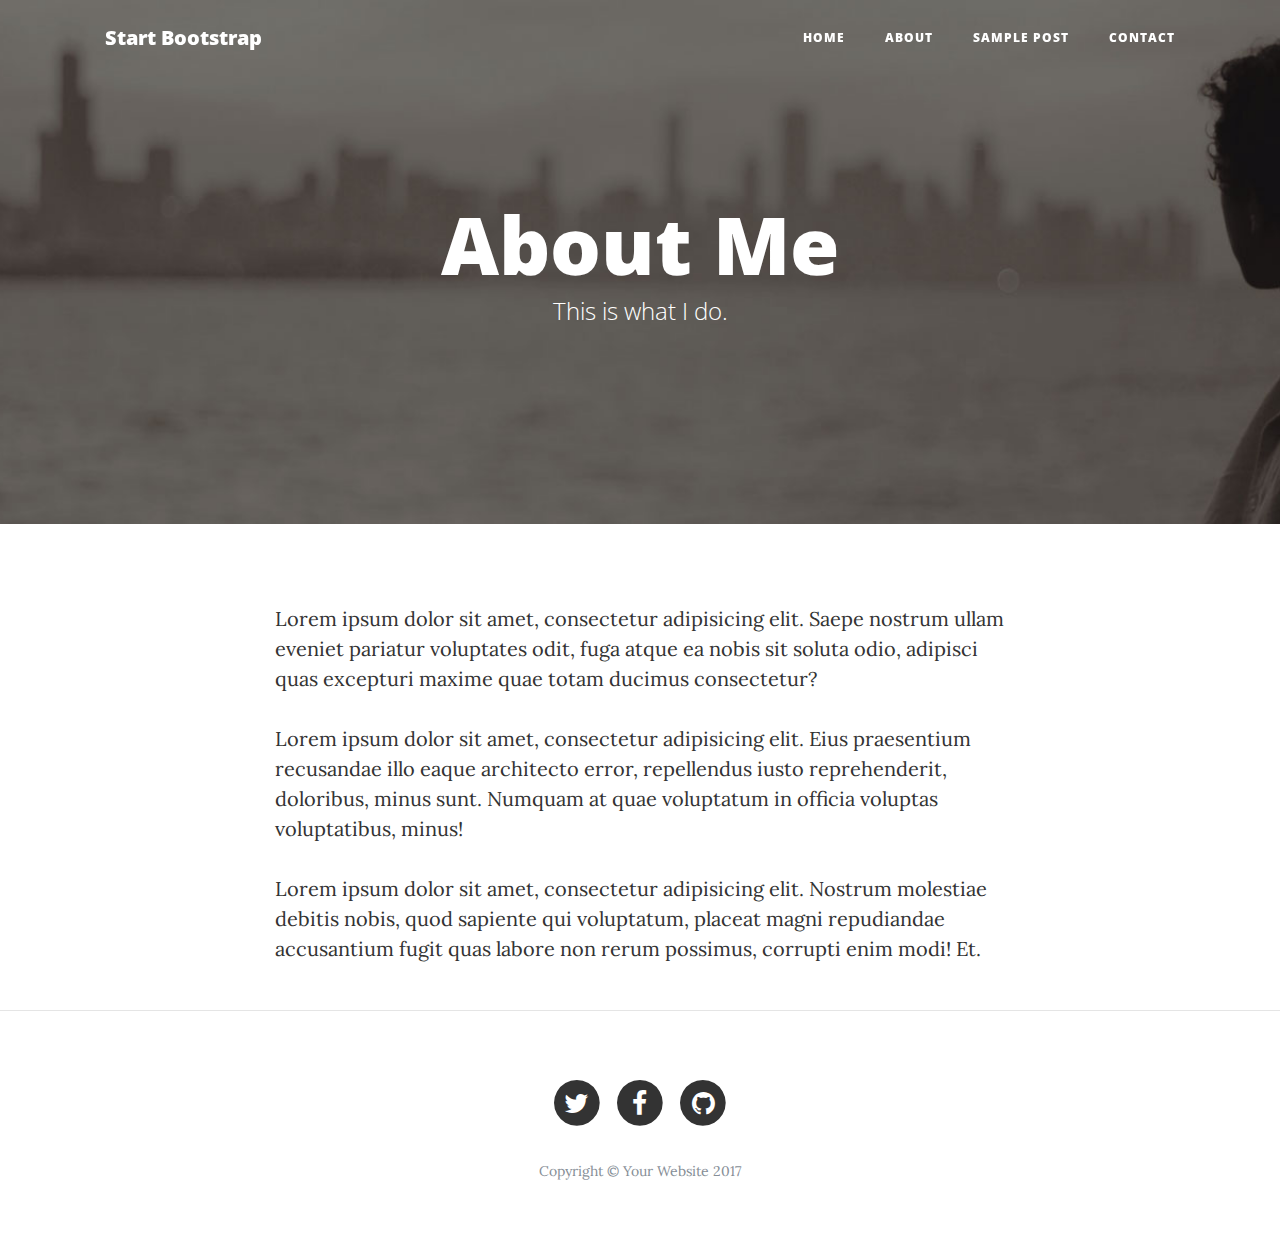
<file: about.html>
<!DOCTYPE html>
<html lang="en">

  <head>

    <meta charset="utf-8">
    <meta name="viewport" content="width=device-width, initial-scale=1, shrink-to-fit=no">
    <meta name="description" content="">
    <meta name="author" content="">

    <title>Clean Blog - Start Bootstrap Theme</title>

    <!-- Bootstrap core CSS -->
    <link href="vendor/bootstrap/css/bootstrap.min.css" rel="stylesheet">

    <!-- Custom fonts for this template -->
    <link href="vendor/font-awesome/css/font-awesome.min.css" rel="stylesheet" type="text/css">
    <link href='https://fonts.googleapis.com/css?family=Lora:400,700,400italic,700italic' rel='stylesheet' type='text/css'>
    <link href='https://fonts.googleapis.com/css?family=Open+Sans:300italic,400italic,600italic,700italic,800italic,400,300,600,700,800' rel='stylesheet' type='text/css'>

    <!-- Custom styles for this template -->
    <link href="css/clean-blog.min.css" rel="stylesheet">

  </head>

  <body>

    <!-- Navigation -->
    <nav class="navbar navbar-expand-lg navbar-light fixed-top" id="mainNav">
      <div class="container">
        <a class="navbar-brand" href="index.html">Start Bootstrap</a>
        <button class="navbar-toggler navbar-toggler-right" type="button" data-toggle="collapse" data-target="#navbarResponsive" aria-controls="navbarResponsive" aria-expanded="false" aria-label="Toggle navigation">
          Menu
          <i class="fa fa-bars"></i>
        </button>
        <div class="collapse navbar-collapse" id="navbarResponsive">
          <ul class="navbar-nav ml-auto">
            <li class="nav-item">
              <a class="nav-link" href="index.html">Home</a>
            </li>
            <li class="nav-item">
              <a class="nav-link" href="about.html">About</a>
            </li>
            <li class="nav-item">
              <a class="nav-link" href="post.html">Sample Post</a>
            </li>
            <li class="nav-item">
              <a class="nav-link" href="contact.html">Contact</a>
            </li>
          </ul>
        </div>
      </div>
    </nav>

    <!-- Page Header -->
    <header class="masthead" style="background-image: url('img/about-bg.jpg')">
      <div class="container">
        <div class="row">
          <div class="col-lg-8 col-md-10 mx-auto">
            <div class="page-heading">
              <h1>About Me</h1>
              <span class="subheading">This is what I do.</span>
            </div>
          </div>
        </div>
      </div>
    </header>

    <!-- Main Content -->
    <div class="container">
      <div class="row">
        <div class="col-lg-8 col-md-10 mx-auto">
          <p>Lorem ipsum dolor sit amet, consectetur adipisicing elit. Saepe nostrum ullam eveniet pariatur voluptates odit, fuga atque ea nobis sit soluta odio, adipisci quas excepturi maxime quae totam ducimus consectetur?</p>
          <p>Lorem ipsum dolor sit amet, consectetur adipisicing elit. Eius praesentium recusandae illo eaque architecto error, repellendus iusto reprehenderit, doloribus, minus sunt. Numquam at quae voluptatum in officia voluptas voluptatibus, minus!</p>
          <p>Lorem ipsum dolor sit amet, consectetur adipisicing elit. Nostrum molestiae debitis nobis, quod sapiente qui voluptatum, placeat magni repudiandae accusantium fugit quas labore non rerum possimus, corrupti enim modi! Et.</p>
        </div>
      </div>
    </div>

    <hr>

    <!-- Footer -->
    <footer>
      <div class="container">
        <div class="row">
          <div class="col-lg-8 col-md-10 mx-auto">
            <ul class="list-inline text-center">
              <li class="list-inline-item">
                <a href="#">
                  <span class="fa-stack fa-lg">
                    <i class="fa fa-circle fa-stack-2x"></i>
                    <i class="fa fa-twitter fa-stack-1x fa-inverse"></i>
                  </span>
                </a>
              </li>
              <li class="list-inline-item">
                <a href="#">
                  <span class="fa-stack fa-lg">
                    <i class="fa fa-circle fa-stack-2x"></i>
                    <i class="fa fa-facebook fa-stack-1x fa-inverse"></i>
                  </span>
                </a>
              </li>
              <li class="list-inline-item">
                <a href="#">
                  <span class="fa-stack fa-lg">
                    <i class="fa fa-circle fa-stack-2x"></i>
                    <i class="fa fa-github fa-stack-1x fa-inverse"></i>
                  </span>
                </a>
              </li>
            </ul>
            <p class="copyright text-muted">Copyright &copy; Your Website 2017</p>
          </div>
        </div>
      </div>
    </footer>

    <!-- Bootstrap core JavaScript -->
    <script src="vendor/jquery/jquery.min.js"></script>
    <script src="vendor/popper/popper.min.js"></script>
    <script src="vendor/bootstrap/js/bootstrap.min.js"></script>

    <!-- Custom scripts for this template -->
    <script src="js/clean-blog.min.js"></script>

  </body>

</html>
</file>
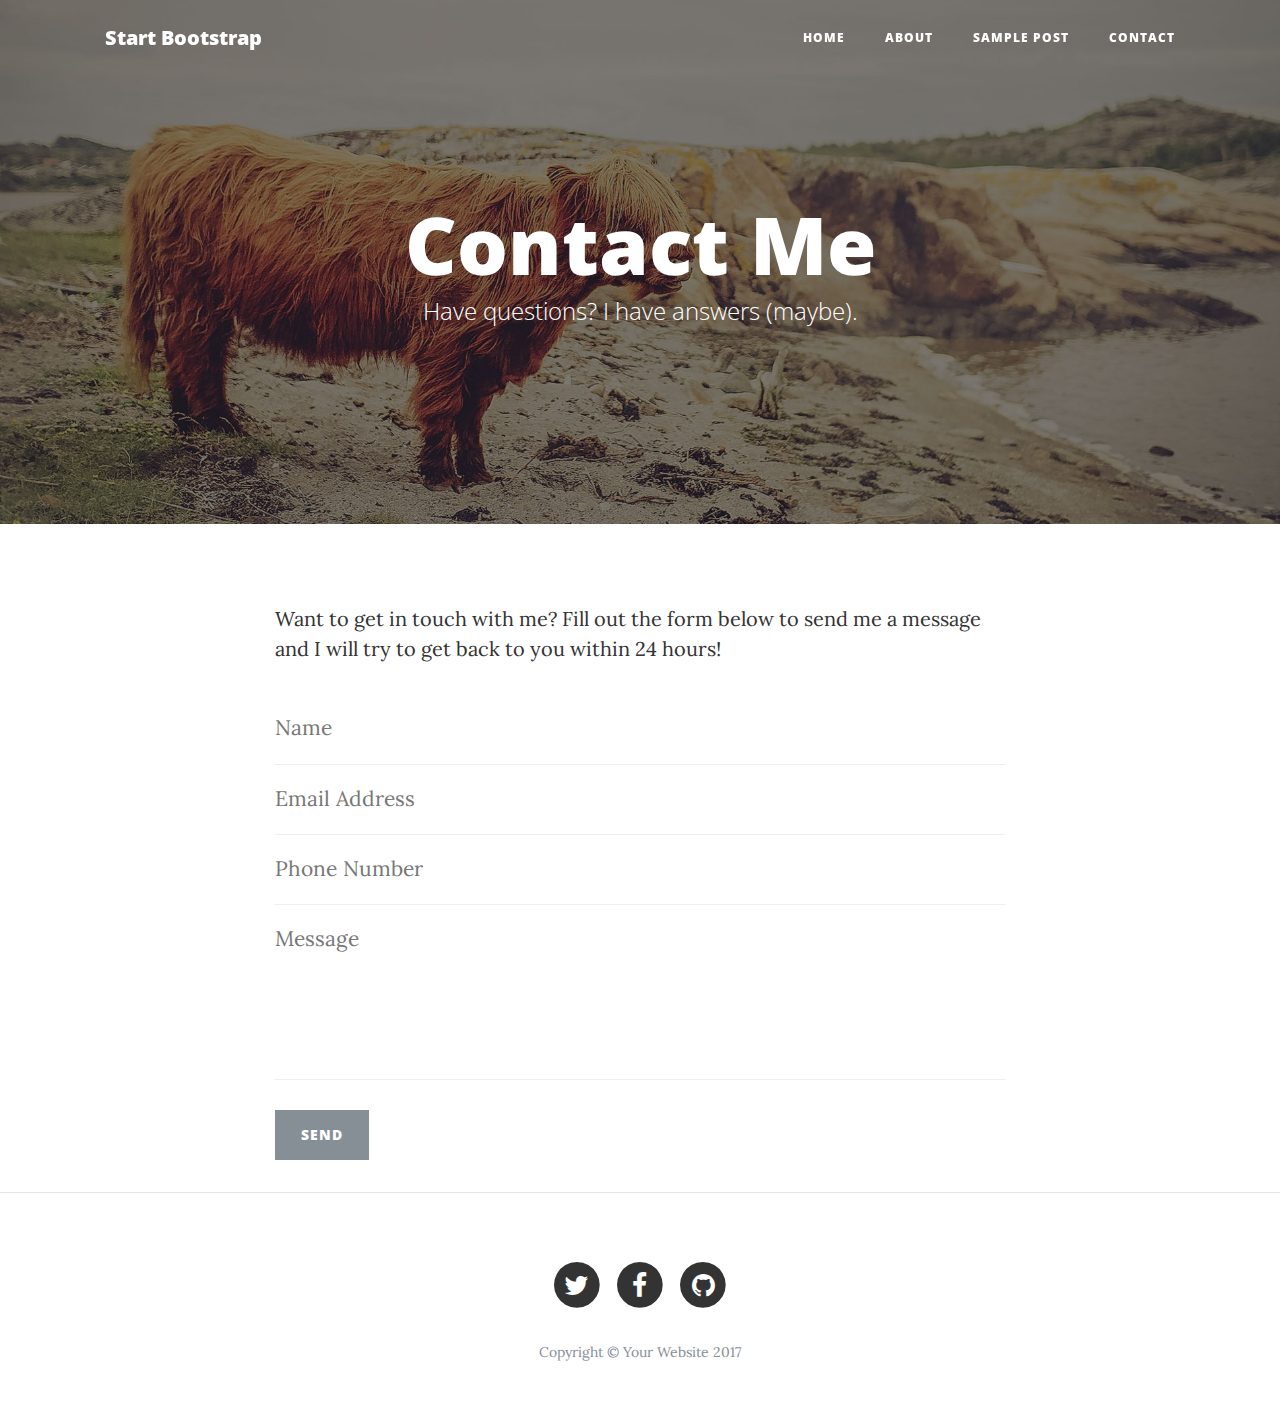
<file: contact.html>
<!DOCTYPE html>
<html lang="en">

  <head>

    <meta charset="utf-8">
    <meta name="viewport" content="width=device-width, initial-scale=1, shrink-to-fit=no">
    <meta name="description" content="">
    <meta name="author" content="">

    <title>Clean Blog - Start Bootstrap Theme</title>

    <!-- Bootstrap core CSS -->
    <link href="vendor/bootstrap/css/bootstrap.min.css" rel="stylesheet">

    <!-- Custom fonts for this template -->
    <link href="vendor/font-awesome/css/font-awesome.min.css" rel="stylesheet" type="text/css">
    <link href='https://fonts.googleapis.com/css?family=Lora:400,700,400italic,700italic' rel='stylesheet' type='text/css'>
    <link href='https://fonts.googleapis.com/css?family=Open+Sans:300italic,400italic,600italic,700italic,800italic,400,300,600,700,800' rel='stylesheet' type='text/css'>

    <!-- Custom styles for this template -->
    <link href="css/clean-blog.min.css" rel="stylesheet">

  </head>

  <body>

    <!-- Navigation -->
    <nav class="navbar navbar-expand-lg navbar-light fixed-top" id="mainNav">
      <div class="container">
        <a class="navbar-brand" href="index.html">Start Bootstrap</a>
        <button class="navbar-toggler navbar-toggler-right" type="button" data-toggle="collapse" data-target="#navbarResponsive" aria-controls="navbarResponsive" aria-expanded="false" aria-label="Toggle navigation">
          Menu
          <i class="fa fa-bars"></i>
        </button>
        <div class="collapse navbar-collapse" id="navbarResponsive">
          <ul class="navbar-nav ml-auto">
            <li class="nav-item">
              <a class="nav-link" href="index.html">Home</a>
            </li>
            <li class="nav-item">
              <a class="nav-link" href="about.html">About</a>
            </li>
            <li class="nav-item">
              <a class="nav-link" href="post.html">Sample Post</a>
            </li>
            <li class="nav-item">
              <a class="nav-link" href="contact.html">Contact</a>
            </li>
          </ul>
        </div>
      </div>
    </nav>

    <!-- Page Header -->
    <header class="masthead" style="background-image: url('img/contact-bg.jpg')">
      <div class="container">
        <div class="row">
          <div class="col-lg-8 col-md-10 mx-auto">
            <div class="page-heading">
              <h1>Contact Me</h1>
              <span class="subheading">Have questions? I have answers (maybe).</span>
            </div>
          </div>
        </div>
      </div>
    </header>

    <!-- Main Content -->
    <div class="container">
      <div class="row">
        <div class="col-lg-8 col-md-10 mx-auto">
          <p>Want to get in touch with me? Fill out the form below to send me a message and I will try to get back to you within 24 hours!</p>
          <!-- Contact Form - Enter your email address on line 19 of the mail/contact_me.php file to make this form work. -->
          <!-- WARNING: Some web hosts do not allow emails to be sent through forms to common mail hosts like Gmail or Yahoo. It's recommended that you use a private domain email address! -->
          <!-- NOTE: To use the contact form, your site must be on a live web host with PHP! The form will not work locally! -->
          <form name="sentMessage" id="contactForm" novalidate>
            <div class="control-group">
              <div class="form-group floating-label-form-group controls">
                <label>Name</label>
                <input type="text" class="form-control" placeholder="Name" id="name" required data-validation-required-message="Please enter your name.">
                <p class="help-block text-danger"></p>
              </div>
            </div>
            <div class="control-group">
              <div class="form-group floating-label-form-group controls">
                <label>Email Address</label>
                <input type="email" class="form-control" placeholder="Email Address" id="email" required data-validation-required-message="Please enter your email address.">
                <p class="help-block text-danger"></p>
              </div>
            </div>
            <div class="control-group">
              <div class="form-group col-xs-12 floating-label-form-group controls">
                <label>Phone Number</label>
                <input type="tel" class="form-control" placeholder="Phone Number" id="phone" required data-validation-required-message="Please enter your phone number.">
                <p class="help-block text-danger"></p>
              </div>
            </div>
            <div class="control-group">
              <div class="form-group floating-label-form-group controls">
                <label>Message</label>
                <textarea rows="5" class="form-control" placeholder="Message" id="message" required data-validation-required-message="Please enter a message."></textarea>
                <p class="help-block text-danger"></p>
              </div>
            </div>
            <br>
            <div id="success"></div>
            <div class="form-group">
              <button type="submit" class="btn btn-secondary" id="sendMessageButton">Send</button>
            </div>
          </form>
        </div>
      </div>
    </div>

    <hr>

    <!-- Footer -->
    <footer>
      <div class="container">
        <div class="row">
          <div class="col-lg-8 col-md-10 mx-auto">
            <ul class="list-inline text-center">
              <li class="list-inline-item">
                <a href="#">
                  <span class="fa-stack fa-lg">
                    <i class="fa fa-circle fa-stack-2x"></i>
                    <i class="fa fa-twitter fa-stack-1x fa-inverse"></i>
                  </span>
                </a>
              </li>
              <li class="list-inline-item">
                <a href="#">
                  <span class="fa-stack fa-lg">
                    <i class="fa fa-circle fa-stack-2x"></i>
                    <i class="fa fa-facebook fa-stack-1x fa-inverse"></i>
                  </span>
                </a>
              </li>
              <li class="list-inline-item">
                <a href="#">
                  <span class="fa-stack fa-lg">
                    <i class="fa fa-circle fa-stack-2x"></i>
                    <i class="fa fa-github fa-stack-1x fa-inverse"></i>
                  </span>
                </a>
              </li>
            </ul>
            <p class="copyright text-muted">Copyright &copy; Your Website 2017</p>
          </div>
        </div>
      </div>
    </footer>

    <!-- Bootstrap core JavaScript -->
    <script src="vendor/jquery/jquery.min.js"></script>
    <script src="vendor/popper/popper.min.js"></script>
    <script src="vendor/bootstrap/js/bootstrap.min.js"></script>

    <!-- Contact Form JavaScript -->
    <script src="js/jqBootstrapValidation.js"></script>
    <script src="js/contact_me.js"></script>

    <!-- Custom scripts for this template -->
    <script src="js/clean-blog.min.js"></script>

  </body>

</html>
</file>
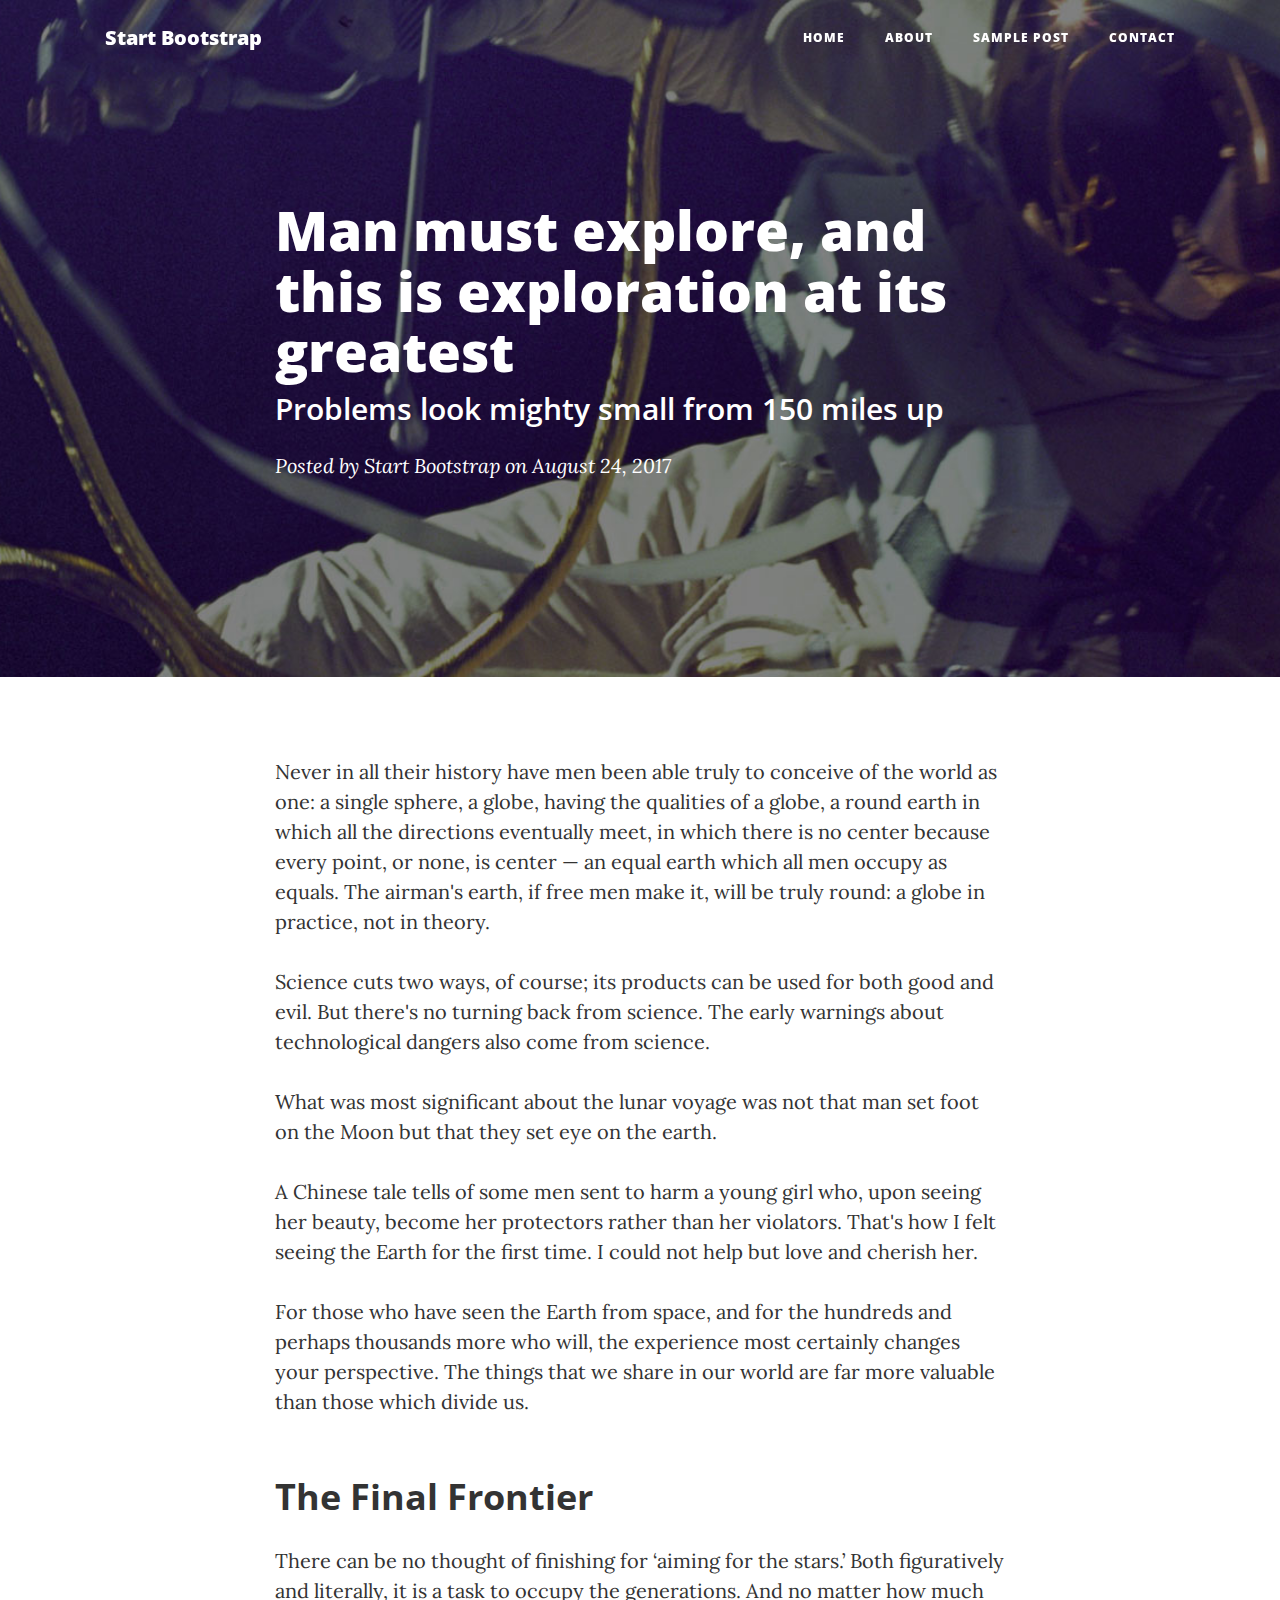
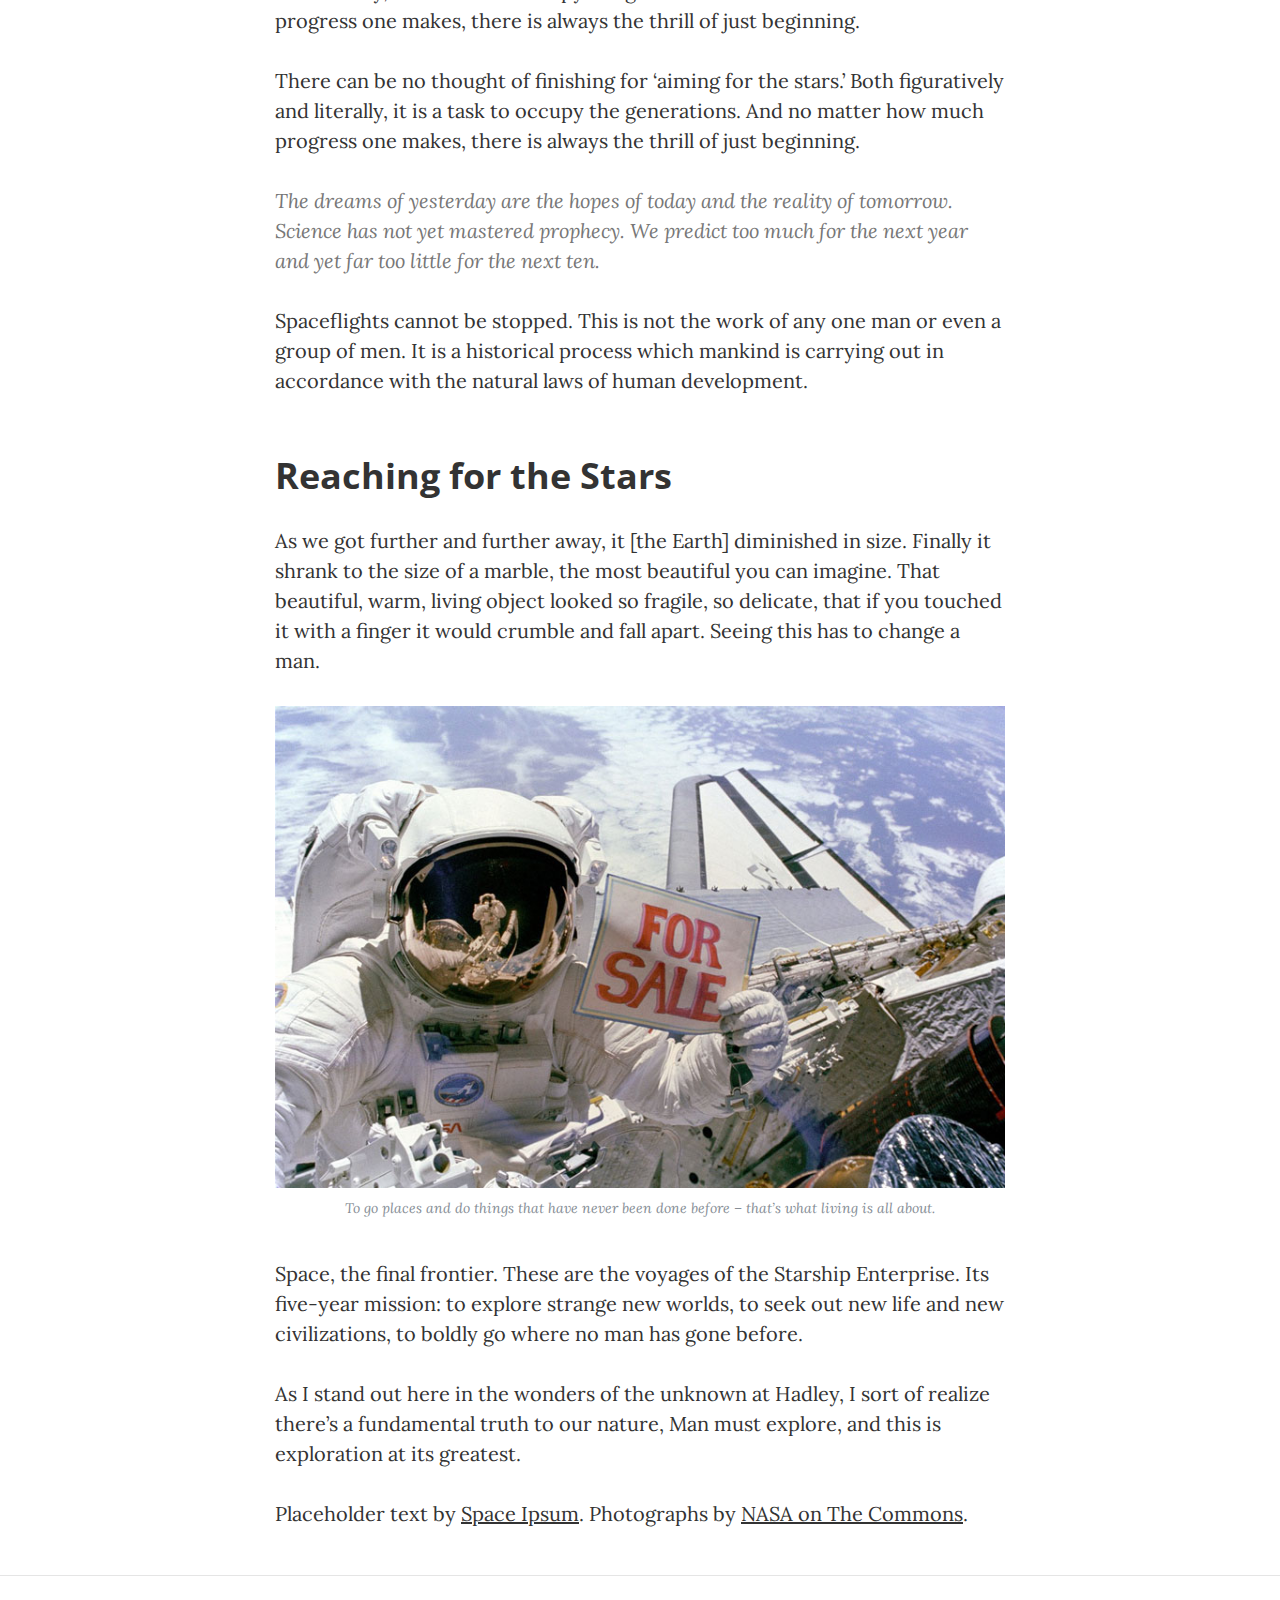
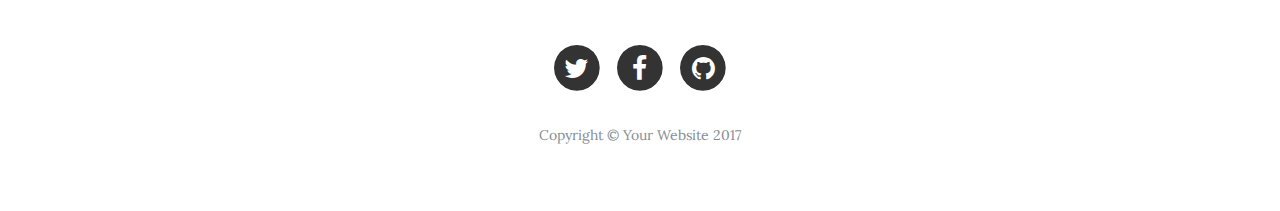
<file: post.html>
<!DOCTYPE html>
<html lang="en">

  <head>

    <meta charset="utf-8">
    <meta name="viewport" content="width=device-width, initial-scale=1, shrink-to-fit=no">
    <meta name="description" content="">
    <meta name="author" content="">

    <title>Clean Blog - Start Bootstrap Theme</title>

    <!-- Bootstrap core CSS -->
    <link href="vendor/bootstrap/css/bootstrap.min.css" rel="stylesheet">

    <!-- Custom fonts for this template -->
    <link href="vendor/font-awesome/css/font-awesome.min.css" rel="stylesheet" type="text/css">
    <link href='https://fonts.googleapis.com/css?family=Lora:400,700,400italic,700italic' rel='stylesheet' type='text/css'>
    <link href='https://fonts.googleapis.com/css?family=Open+Sans:300italic,400italic,600italic,700italic,800italic,400,300,600,700,800' rel='stylesheet' type='text/css'>

    <!-- Custom styles for this template -->
    <link href="css/clean-blog.min.css" rel="stylesheet">

  </head>

  <body>

    <!-- Navigation -->
    <nav class="navbar navbar-expand-lg navbar-light fixed-top" id="mainNav">
      <div class="container">
        <a class="navbar-brand" href="index.html">Start Bootstrap</a>
        <button class="navbar-toggler navbar-toggler-right" type="button" data-toggle="collapse" data-target="#navbarResponsive" aria-controls="navbarResponsive" aria-expanded="false" aria-label="Toggle navigation">
          Menu
          <i class="fa fa-bars"></i>
        </button>
        <div class="collapse navbar-collapse" id="navbarResponsive">
          <ul class="navbar-nav ml-auto">
            <li class="nav-item">
              <a class="nav-link" href="index.html">Home</a>
            </li>
            <li class="nav-item">
              <a class="nav-link" href="about.html">About</a>
            </li>
            <li class="nav-item">
              <a class="nav-link" href="post.html">Sample Post</a>
            </li>
            <li class="nav-item">
              <a class="nav-link" href="contact.html">Contact</a>
            </li>
          </ul>
        </div>
      </div>
    </nav>

    <!-- Page Header -->
    <header class="masthead" style="background-image: url('img/post-bg.jpg')">
      <div class="container">
        <div class="row">
          <div class="col-lg-8 col-md-10 mx-auto">
            <div class="post-heading">
              <h1>Man must explore, and this is exploration at its greatest</h1>
              <h2 class="subheading">Problems look mighty small from 150 miles up</h2>
              <span class="meta">Posted by
                <a href="#">Start Bootstrap</a>
                on August 24, 2017</span>
            </div>
          </div>
        </div>
      </div>
    </header>

    <!-- Post Content -->
    <article>
      <div class="container">
        <div class="row">
          <div class="col-lg-8 col-md-10 mx-auto">
            <p>Never in all their history have men been able truly to conceive of the world as one: a single sphere, a globe, having the qualities of a globe, a round earth in which all the directions eventually meet, in which there is no center because every point, or none, is center — an equal earth which all men occupy as equals. The airman's earth, if free men make it, will be truly round: a globe in practice, not in theory.</p>

            <p>Science cuts two ways, of course; its products can be used for both good and evil. But there's no turning back from science. The early warnings about technological dangers also come from science.</p>

            <p>What was most significant about the lunar voyage was not that man set foot on the Moon but that they set eye on the earth.</p>

            <p>A Chinese tale tells of some men sent to harm a young girl who, upon seeing her beauty, become her protectors rather than her violators. That's how I felt seeing the Earth for the first time. I could not help but love and cherish her.</p>

            <p>For those who have seen the Earth from space, and for the hundreds and perhaps thousands more who will, the experience most certainly changes your perspective. The things that we share in our world are far more valuable than those which divide us.</p>

            <h2 class="section-heading">The Final Frontier</h2>

            <p>There can be no thought of finishing for ‘aiming for the stars.’ Both figuratively and literally, it is a task to occupy the generations. And no matter how much progress one makes, there is always the thrill of just beginning.</p>

            <p>There can be no thought of finishing for ‘aiming for the stars.’ Both figuratively and literally, it is a task to occupy the generations. And no matter how much progress one makes, there is always the thrill of just beginning.</p>

            <blockquote class="blockquote">The dreams of yesterday are the hopes of today and the reality of tomorrow. Science has not yet mastered prophecy. We predict too much for the next year and yet far too little for the next ten.</blockquote>

            <p>Spaceflights cannot be stopped. This is not the work of any one man or even a group of men. It is a historical process which mankind is carrying out in accordance with the natural laws of human development.</p>

            <h2 class="section-heading">Reaching for the Stars</h2>

            <p>As we got further and further away, it [the Earth] diminished in size. Finally it shrank to the size of a marble, the most beautiful you can imagine. That beautiful, warm, living object looked so fragile, so delicate, that if you touched it with a finger it would crumble and fall apart. Seeing this has to change a man.</p>

            <a href="#">
              <img class="img-fluid" src="img/post-sample-image.jpg" alt="">
            </a>
            <span class="caption text-muted">To go places and do things that have never been done before – that’s what living is all about.</span>

            <p>Space, the final frontier. These are the voyages of the Starship Enterprise. Its five-year mission: to explore strange new worlds, to seek out new life and new civilizations, to boldly go where no man has gone before.</p>

            <p>As I stand out here in the wonders of the unknown at Hadley, I sort of realize there’s a fundamental truth to our nature, Man must explore, and this is exploration at its greatest.</p>

            <p>Placeholder text by
              <a href="http://spaceipsum.com/">Space Ipsum</a>. Photographs by
              <a href="https://www.flickr.com/photos/nasacommons/">NASA on The Commons</a>.</p>
          </div>
        </div>
      </div>
    </article>

    <hr>

    <!-- Footer -->
    <footer>
      <div class="container">
        <div class="row">
          <div class="col-lg-8 col-md-10 mx-auto">
            <ul class="list-inline text-center">
              <li class="list-inline-item">
                <a href="#">
                  <span class="fa-stack fa-lg">
                    <i class="fa fa-circle fa-stack-2x"></i>
                    <i class="fa fa-twitter fa-stack-1x fa-inverse"></i>
                  </span>
                </a>
              </li>
              <li class="list-inline-item">
                <a href="#">
                  <span class="fa-stack fa-lg">
                    <i class="fa fa-circle fa-stack-2x"></i>
                    <i class="fa fa-facebook fa-stack-1x fa-inverse"></i>
                  </span>
                </a>
              </li>
              <li class="list-inline-item">
                <a href="#">
                  <span class="fa-stack fa-lg">
                    <i class="fa fa-circle fa-stack-2x"></i>
                    <i class="fa fa-github fa-stack-1x fa-inverse"></i>
                  </span>
                </a>
              </li>
            </ul>
            <p class="copyright text-muted">Copyright &copy; Your Website 2017</p>
          </div>
        </div>
      </div>
    </footer>

    <!-- Bootstrap core JavaScript -->
    <script src="vendor/jquery/jquery.min.js"></script>
    <script src="vendor/popper/popper.min.js"></script>
    <script src="vendor/bootstrap/js/bootstrap.min.js"></script>

    <!-- Custom scripts for this template -->
    <script src="js/clean-blog.min.js"></script>

  </body>

</html>
</file>
<file: css/clean-blog.min.css>
/*!
 * Start Bootstrap - Clean Blog v4.0.0-beta (https://startbootstrap.com/template-overviews/clean-blog)
 * Copyright 2013-2017 Start Bootstrap
 * Licensed under MIT (https://github.com/BlackrockDigital/startbootstrap-clean-blog/blob/master/LICENSE)
 */body{font-size:20px;color:#333;font-family:Lora,'Times New Roman',serif}p{line-height:1.5;margin:30px 0}p a{text-decoration:underline}h1,h2,h3,h4,h5,h6{font-weight:800;font-family:'Open Sans','Helvetica Neue',Helvetica,Arial,sans-serif}a{color:#333;-webkit-transition:all .2s;-moz-transition:all .2s;transition:all .2s}a:focus,a:hover{color:#0085a1}a img:focus,a img:hover{cursor:zoom-in}blockquote{font-style:italic;color:#777}.section-heading{font-size:36px;font-weight:700;margin-top:60px}.caption{font-size:14px;font-style:italic;display:block;margin:0;padding:10px;text-align:center;border-bottom-right-radius:5px;border-bottom-left-radius:5px}::-moz-selection{color:#fff;background:#0085a1;text-shadow:none}::selection{color:#fff;background:#0085a1;text-shadow:none}img::selection{color:#fff;background:0 0}img::-moz-selection{color:#fff;background:0 0}body{-webkit-tap-highlight-color:#0085a1}#mainNav{position:absolute;border-bottom:1px solid #eee;background-color:#fff;font-family:'Open Sans','Helvetica Neue',Helvetica,Arial,sans-serif}#mainNav .navbar-brand{font-weight:800;color:#777}#mainNav .navbar-toggler{font-size:12px;font-weight:800;padding:13px;text-transform:uppercase;color:#777}#mainNav .navbar-nav>li.nav-item>a{font-size:12px;font-weight:800;letter-spacing:1px;text-transform:uppercase}@media only screen and (min-width:992px){#mainNav{border-bottom:1px solid transparent;background:0 0}#mainNav .navbar-brand{padding:15px 20px;color:#fff}#mainNav .navbar-brand:focus,#mainNav .navbar-brand:hover{color:rgba(255,255,255,.8)}#mainNav .navbar-nav>li.nav-item>a{padding:15px 20px;color:#fff}#mainNav .navbar-nav>li.nav-item>a:focus,#mainNav .navbar-nav>li.nav-item>a:hover{color:rgba(255,255,255,.8)}}@media only screen and (min-width:1170px){#mainNav{-webkit-transition:background-color .2s;-moz-transition:background-color .2s;transition:background-color .2s;-webkit-transform:translate3d(0,0,0);-moz-transform:translate3d(0,0,0);-ms-transform:translate3d(0,0,0);-o-transform:translate3d(0,0,0);transform:translate3d(0,0,0);-webkit-backface-visibility:hidden}#mainNav.is-fixed{position:fixed;top:-77px;-webkit-transition:-webkit-transform .2s;-moz-transition:-moz-transform .2s;transition:transform .2s;border-bottom:1px solid #fff;background-color:rgba(255,255,255,.9)}#mainNav.is-fixed .navbar-brand{color:#333}#mainNav.is-fixed .navbar-brand:focus,#mainNav.is-fixed .navbar-brand:hover{color:#0085a1}#mainNav.is-fixed .navbar-nav>li.nav-item>a{color:#333}#mainNav.is-fixed .navbar-nav>li.nav-item>a:focus,#mainNav.is-fixed .navbar-nav>li.nav-item>a:hover{color:#0085a1}#mainNav.is-visible{-webkit-transform:translate3d(0,100%,0);-moz-transform:translate3d(0,100%,0);-ms-transform:translate3d(0,100%,0);-o-transform:translate3d(0,100%,0);transform:translate3d(0,100%,0)}}header.masthead{margin-bottom:50px;background:no-repeat center center;background-color:#777;background-attachment:scroll;-webkit-background-size:cover;-moz-background-size:cover;-o-background-size:cover;background-size:cover}header.masthead .page-heading,header.masthead .post-heading,header.masthead .site-heading{padding:200px 0 150px;color:#fff}@media only screen and (min-width:768px){header.masthead .page-heading,header.masthead .post-heading,header.masthead .site-heading{padding:200px 0}}header.masthead .page-heading,header.masthead .site-heading{text-align:center}header.masthead .page-heading h1,header.masthead .site-heading h1{font-size:50px;margin-top:0}header.masthead .page-heading .subheading,header.masthead .site-heading .subheading{font-size:24px;font-weight:300;line-height:1.1;display:block;margin:10px 0 0;font-family:'Open Sans','Helvetica Neue',Helvetica,Arial,sans-serif}@media only screen and (min-width:768px){header.masthead .page-heading h1,header.masthead .site-heading h1{font-size:80px}}header.masthead .post-heading h1{font-size:35px}header.masthead .post-heading .meta,header.masthead .post-heading .subheading{line-height:1.1;display:block}header.masthead .post-heading .subheading{font-size:24px;font-weight:600;margin:10px 0 30px;font-family:'Open Sans','Helvetica Neue',Helvetica,Arial,sans-serif}header.masthead .post-heading .meta{font-size:20px;font-weight:300;font-style:italic;font-family:Lora,'Times New Roman',serif}header.masthead .post-heading .meta a{color:#fff}@media only screen and (min-width:768px){header.masthead .post-heading h1{font-size:55px}header.masthead .post-heading .subheading{font-size:30px}}.post-preview>a{color:#333}.post-preview>a:focus,.post-preview>a:hover{text-decoration:none;color:#0085a1}.post-preview>a>.post-title{font-size:30px;margin-top:30px;margin-bottom:10px}.post-preview>a>.post-subtitle{font-weight:300;margin:0 0 10px}.post-preview>.post-meta{font-size:18px;font-style:italic;margin-top:0;color:#777}.post-preview>.post-meta>a{text-decoration:none;color:#333}.post-preview>.post-meta>a:focus,.post-preview>.post-meta>a:hover{text-decoration:underline;color:#0085a1}@media only screen and (min-width:768px){.post-preview>a>.post-title{font-size:36px}}.floating-label-form-group{font-size:14px;position:relative;margin-bottom:0;padding-bottom:.5em;border-bottom:1px solid #eee}.floating-label-form-group input,.floating-label-form-group textarea{font-size:1.5em;position:relative;z-index:1;padding:0;resize:none;border:none;border-radius:0;background:0 0;box-shadow:none!important;font-family:Lora,'Times New Roman',serif}.floating-label-form-group input::-webkit-input-placeholder,.floating-label-form-group textarea::-webkit-input-placeholder{color:#777;font-family:Lora,'Times New Roman',serif}.floating-label-form-group label{font-size:.85em;line-height:1.764705882em;position:relative;z-index:0;top:2em;display:block;margin:0;-webkit-transition:top .3s ease,opacity .3s ease;-moz-transition:top .3s ease,opacity .3s ease;-ms-transition:top .3s ease,opacity .3s ease;transition:top .3s ease,opacity .3s ease;vertical-align:middle;vertical-align:baseline;opacity:0}.floating-label-form-group .help-block{margin:15px 0}.floating-label-form-group-with-value label{top:0;opacity:1}.floating-label-form-group-with-focus label{color:#0085a1}form .form-group:first-child .floating-label-form-group{border-top:1px solid #eee}footer{padding:50px 0 65px}footer .list-inline{margin:0;padding:0}footer .copyright{font-size:14px;margin-bottom:0;text-align:center}.btn{font-size:14px;font-weight:800;padding:15px 25px;letter-spacing:1px;text-transform:uppercase;border-radius:0;font-family:'Open Sans','Helvetica Neue',Helvetica,Arial,sans-serif}.btn-primary{color:#fff;border-color:#0085a1;background-color:#0085a1}.btn-primary.focus,.btn-primary:focus{color:#fff;border-color:#001c22;background-color:#005b6e}.btn-primary:hover{color:#fff;border-color:#005264;background-color:#005b6e}.btn-primary.active,.btn-primary:active,.open>.btn-primary.dropdown-toggle{color:#fff;border-color:#005264;background-color:#005b6e}.btn-primary.active.focus,.btn-primary.active:focus,.btn-primary.active:hover,.btn-primary:active.focus,.btn-primary:active:focus,.btn-primary:active:hover,.open>.btn-primary.dropdown-toggle.focus,.open>.btn-primary.dropdown-toggle:focus,.open>.btn-primary.dropdown-toggle:hover{color:#fff;border-color:#001c22;background-color:#003d4a}.btn-primary.active,.btn-primary:active,.open>.btn-primary.dropdown-toggle{background-image:none}.btn-primary.disabled.focus,.btn-primary.disabled:focus,.btn-primary.disabled:hover,.btn-primary[disabled].focus,.btn-primary[disabled]:focus,.btn-primary[disabled]:hover,fieldset[disabled] .btn-primary.focus,fieldset[disabled] .btn-primary:focus,fieldset[disabled] .btn-primary:hover{border-color:#0085a1;background-color:#0085a1}.btn-primary .badge{color:#0085a1;background-color:#fff}.btn-lg{font-size:16px;padding:25px 35px}.btn-default:focus,.btn-default:hover{color:#fff;border:1px solid #0085a1;background-color:#0085a1}
</file>
